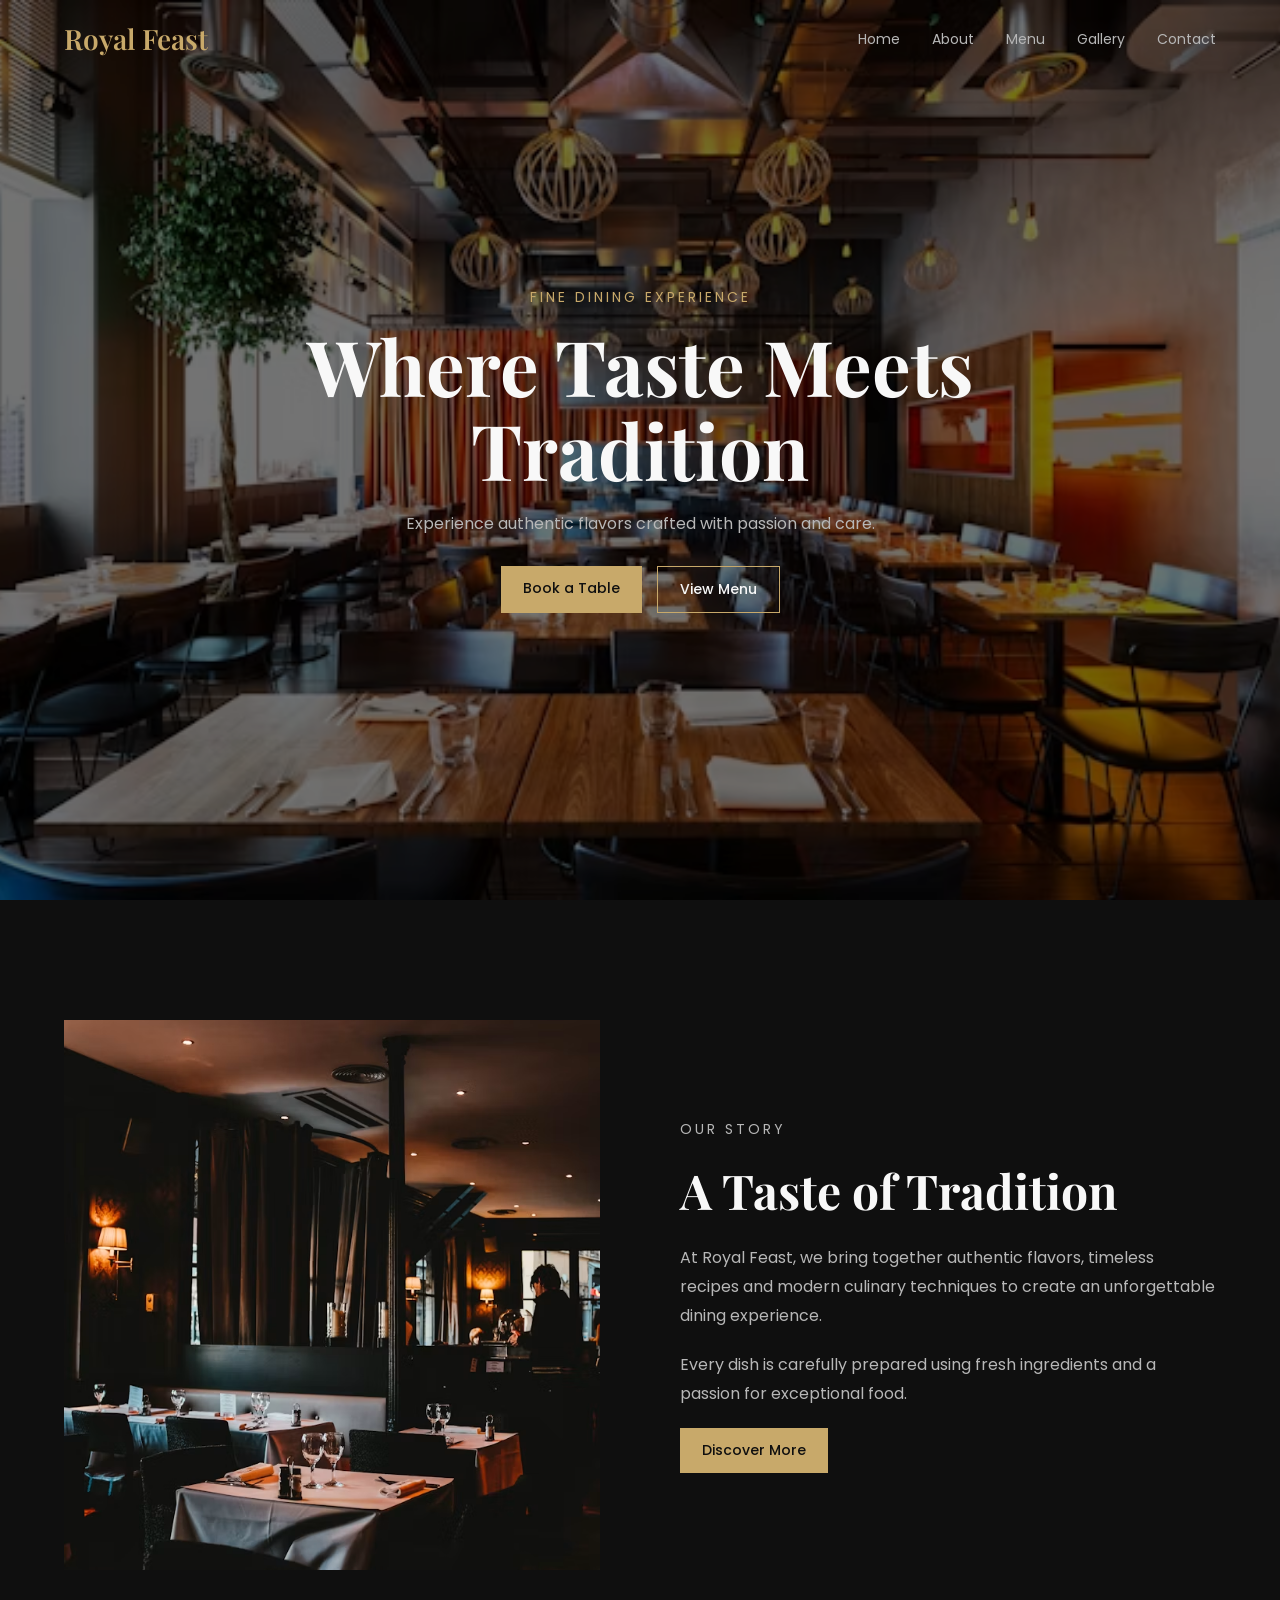
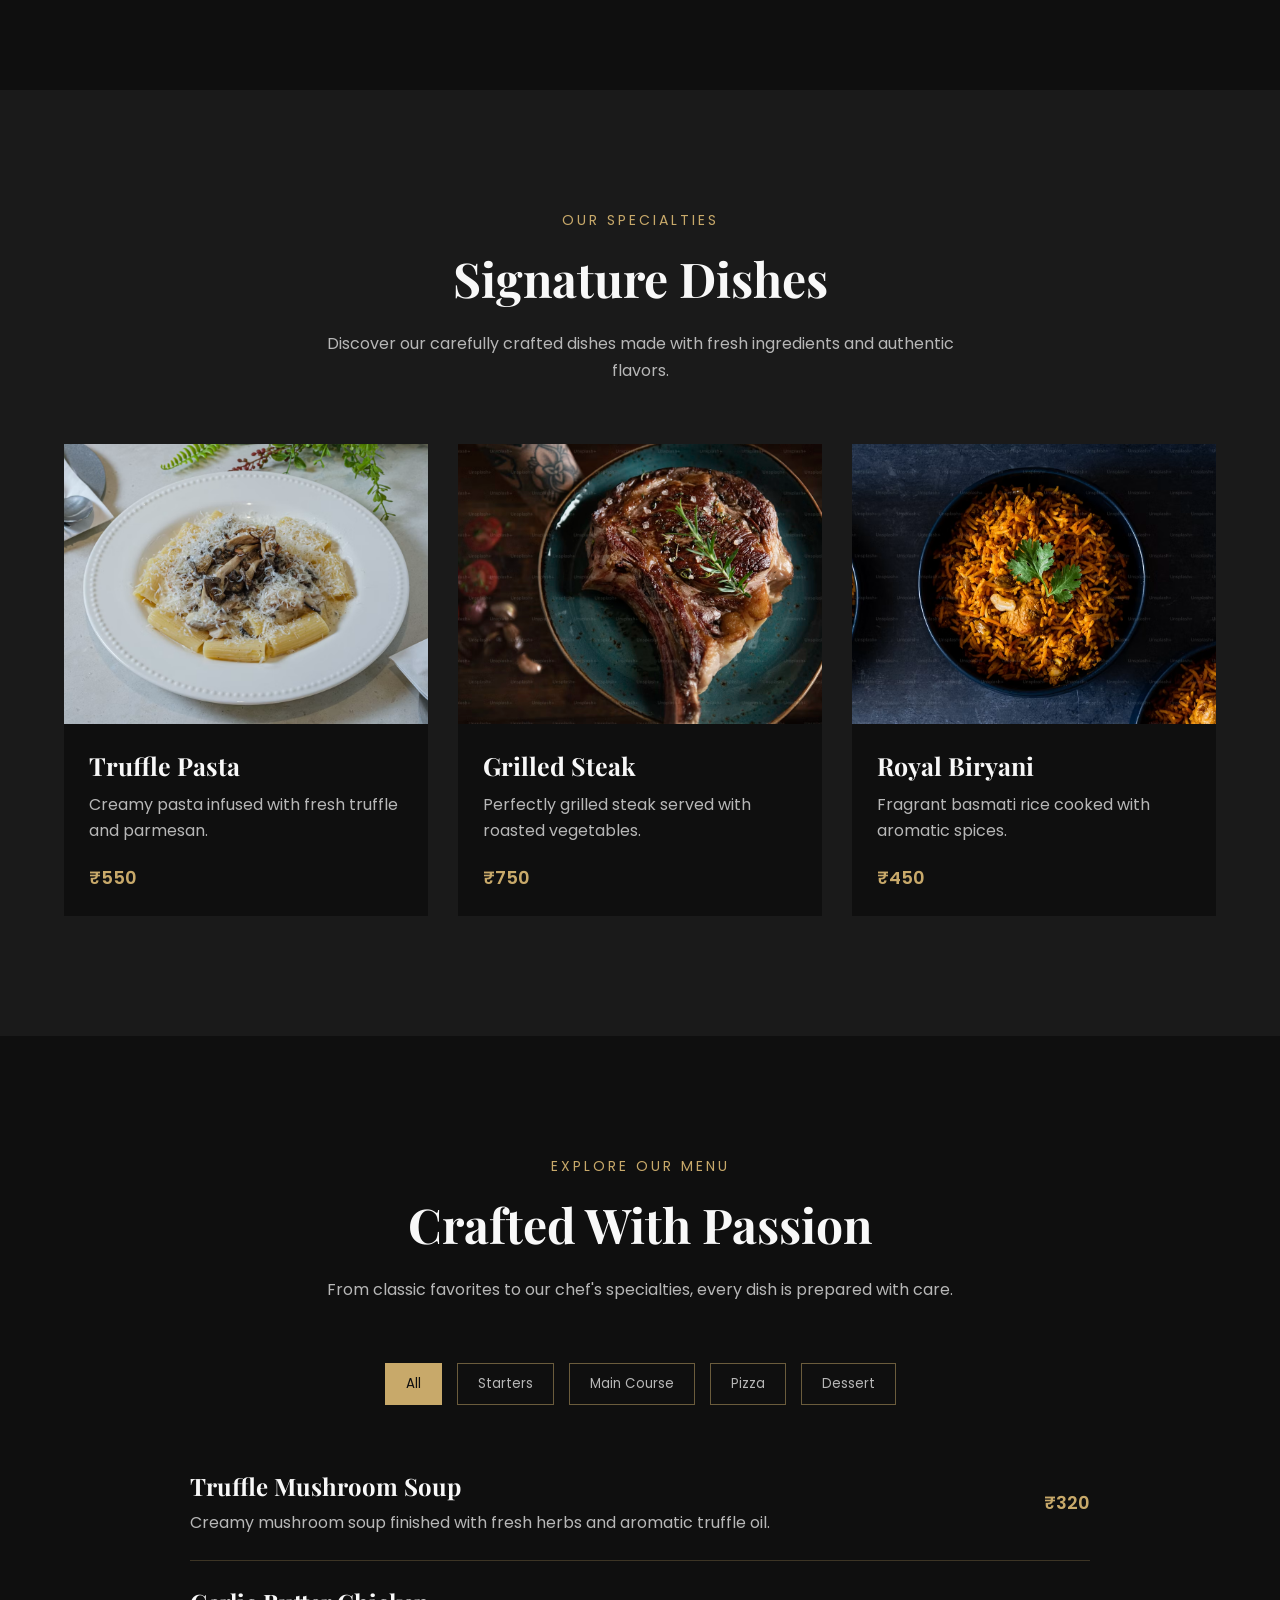
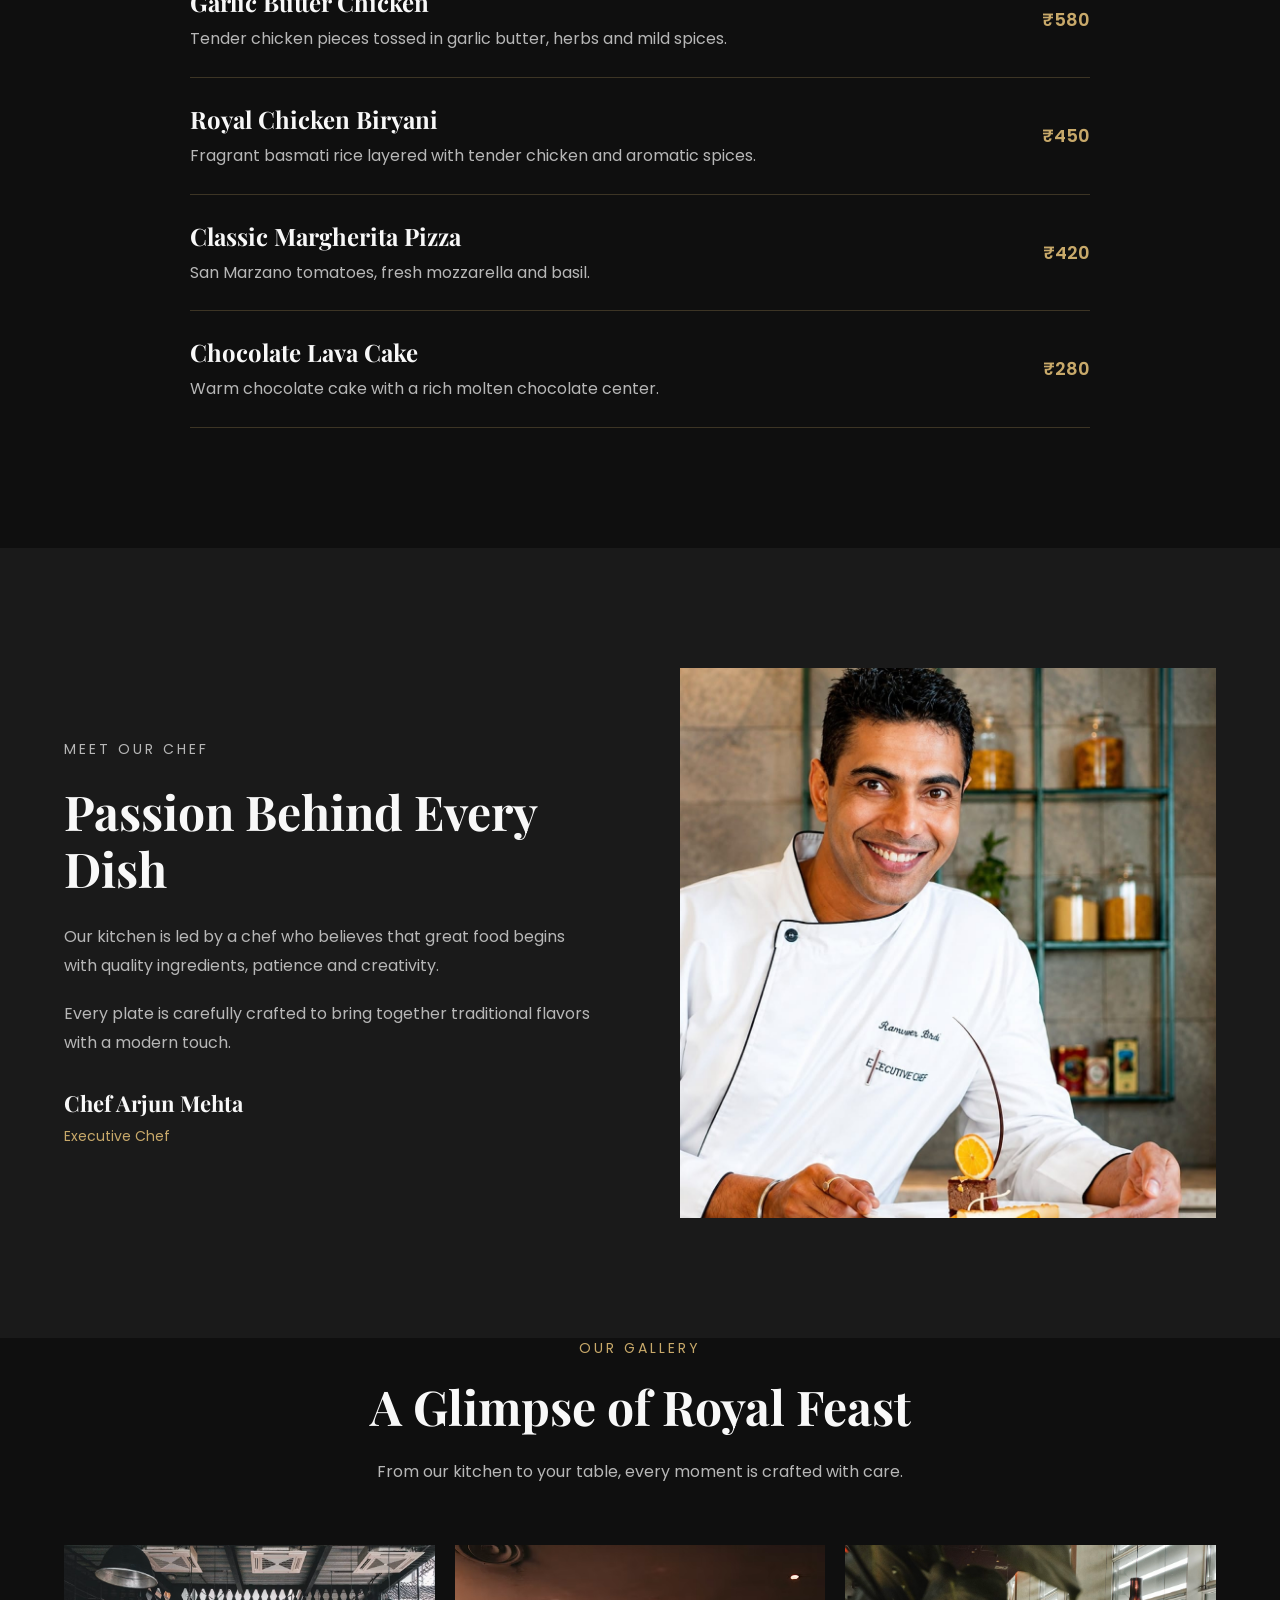
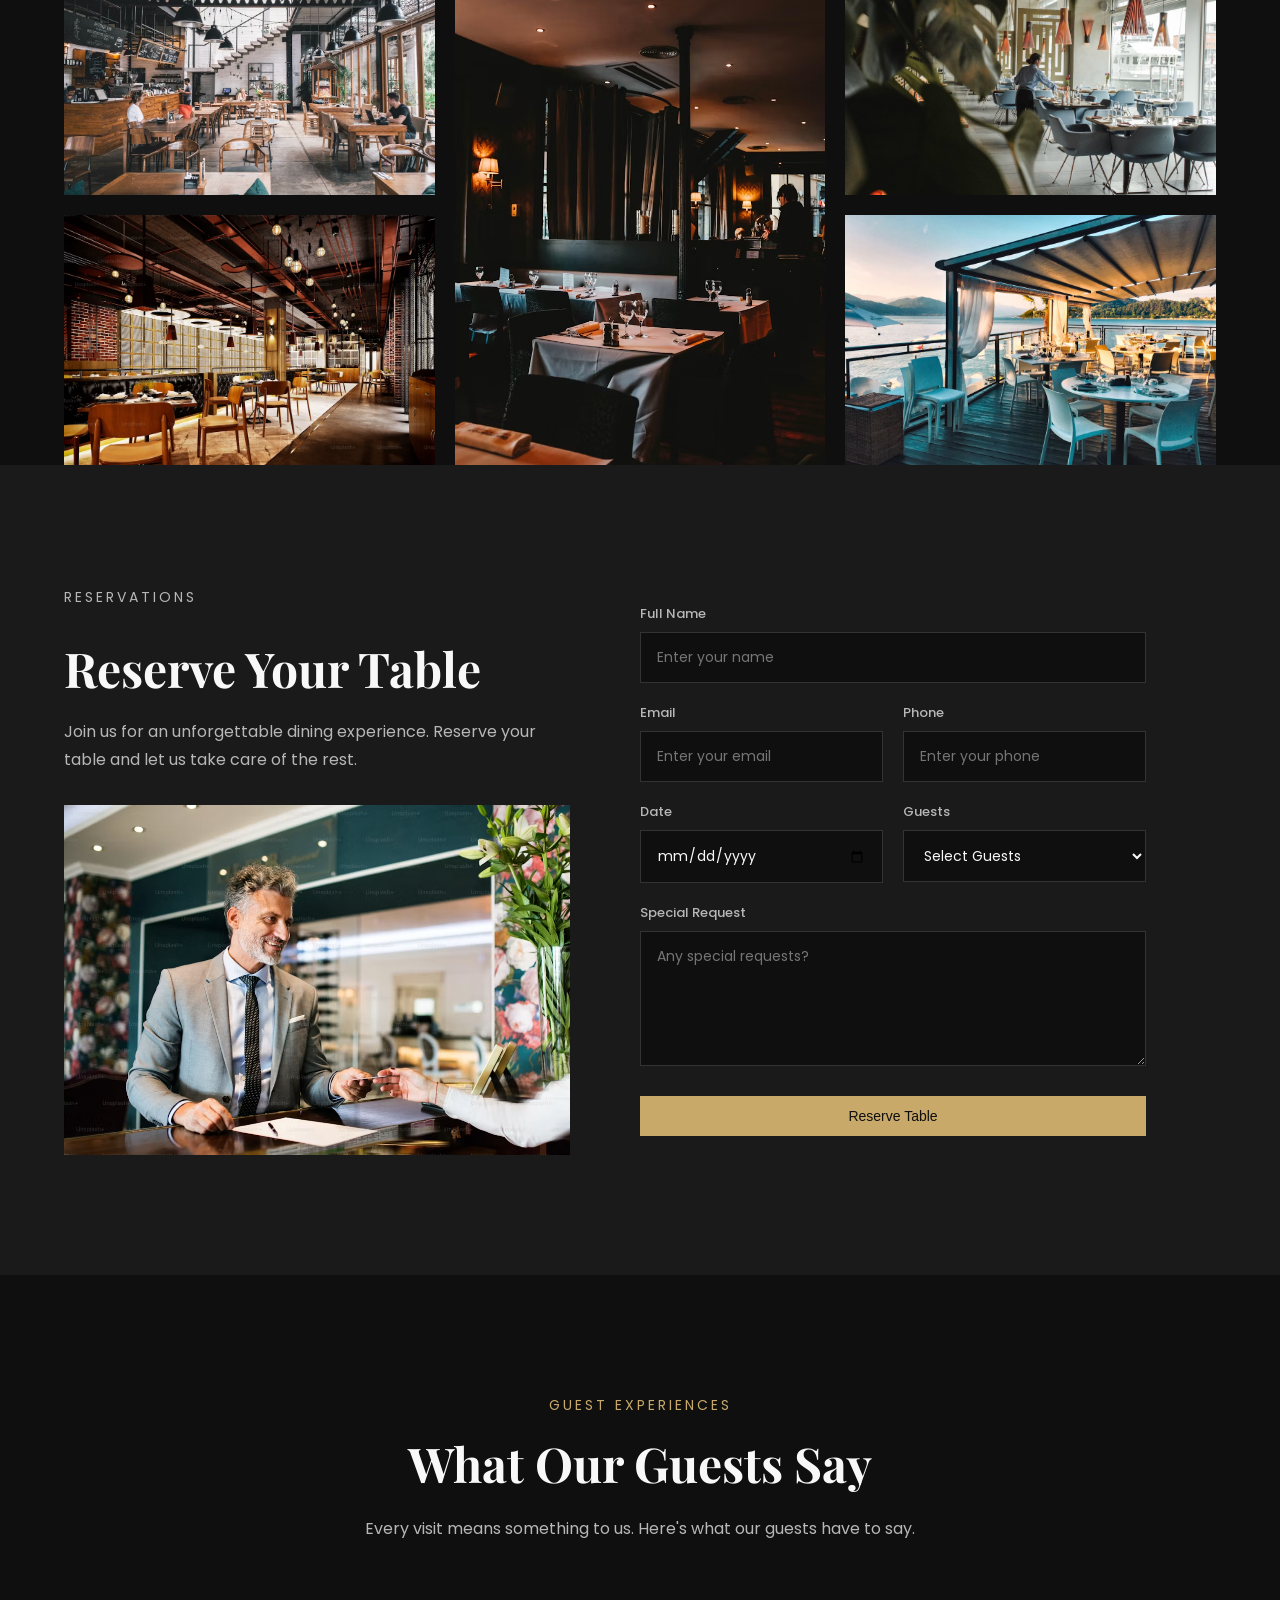
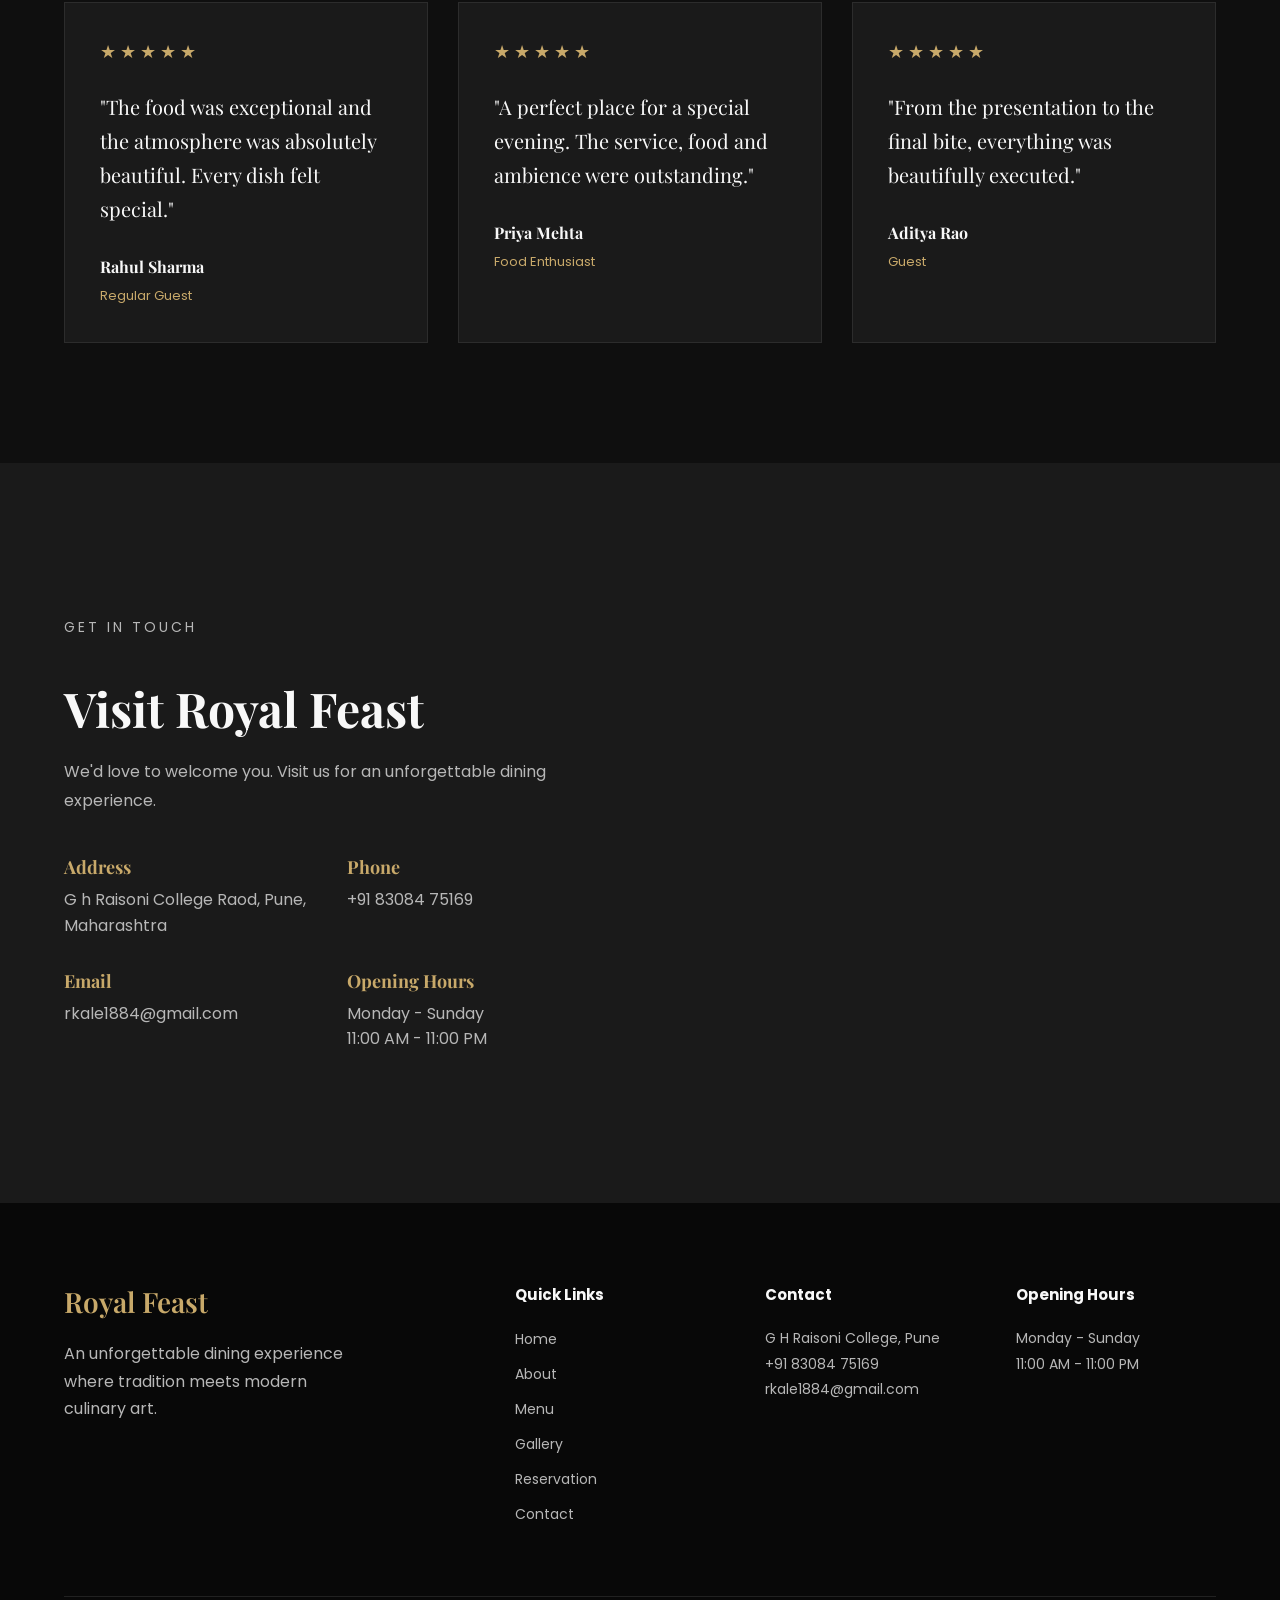
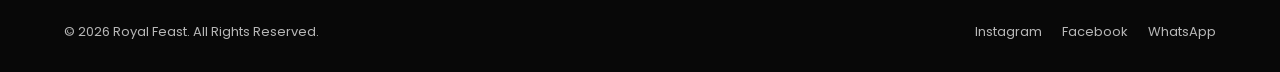
<file: index.html>
<!DOCTYPE html>
<html lang="en">
<head>
    <meta charset="UTF-8">
    <meta name="viewport" content="width=device-width, initial-scale=1.0">

    <!-- Google Fonts -->
    <link rel="preconnect" href="https://fonts.googleapis.com">
    <link rel="preconnect" href="https://fonts.gstatic.com" crossorigin>
    <link href="https://fonts.googleapis.com/css2?family=Playfair+Display:wght@400;500;600;700&family=Poppins:wght@300;400;500;600;700&display=swap" rel="stylesheet">

    <!-- CSS -->
    <link rel="stylesheet" href="restraurant.css">
    <link rel="stylesheet" href="responsive.css">
    <script src="javaScript.js" defer></script>

    <title>Royal Feast Restaurant</title>
</head>
<body>
    <header class="header">

    <div class="container">

        <nav class="navbar">

            <a href="#" class="logo">Royal Feast</a>

            <button class="menu-toggle" aria-label="Toggle navigation">
                <span></span>
                <span></span>
                <span></span>
            
            </button>

            <ul class="nav-links">
                <li><a href="#">Home</a></li>
                <li><a href="#">About</a></li>
                <li><a href="#">Menu</a></li>
                <li><a href="#">Gallery</a></li>
                <li><a href="#">Contact</a></li>
            </ul>

            <a href="#" class="btn btn-primary nav-book-btn">Book a Table</a>

        </nav>

    </div>

</header>
<section class="hero">

    <div class="hero-overlay"></div>

    <div class="container">

        <div class="hero-content">

            <p class="hero-subtitle">Fine Dining Experience</p>

            <h1>Where Taste Meets Tradition</h1>

            <p class="hero-description">
                Experience authentic flavors crafted with passion and care.
            </p>

            <div class="hero-buttons">
                <a href="#reservation" class="btn btn-primary">
                    Book a Table
                </a>

                <a href="#menu" class="btn btn-secondary">
                    View Menu
                </a>
            </div>

        </div>

    </div>

</section>
<section class="about reveal" id="about">

    <div class="container">

        <div class="about-content">

            <div class="about-image">
                <img src="images/restraurant2.jpg" alt="Elegant restaurant interior">
            </div>

            <div class="about-text">

                <p class="section-subtitle">
                    Our Story
                </p>

                <h2>
                    A Taste of Tradition
                </h2>

                <p>
                    At Royal Feast, we bring together authentic flavors,
                    timeless recipes and modern culinary techniques to
                    create an unforgettable dining experience.
                </p>

                <p>
                    Every dish is carefully prepared using fresh ingredients
                    and a passion for exceptional food.
                </p>

                <a href="#menu" class="btn btn-primary">
                    Discover More
                </a>

            </div>

        </div>

    </div>

</section>
<section class="dishes reveal" id="dishes">

    <div class="container">

        <div class="section-heading">

            <p class="section-subtitle">Our Specialties</p>

            <h2>Signature Dishes</h2>

            <p>
                Discover our carefully crafted dishes made with
                fresh ingredients and authentic flavors.
            </p>

        </div>


        <div class="dish-grid">

            <article class="dish-card">

                <div class="dish-image">
                    <img src="images/rest1.jpg" alt="Signature restaurant dish">
                </div>

                <div class="dish-info">
                    <h3>Truffle Pasta</h3>

                    <p>
                        Creamy pasta infused with fresh truffle
                        and parmesan.
                    </p>

                    <span class="dish-price">₹550</span>
                </div>

            </article>


            <article class="dish-card">

                <div class="dish-image">
                    <img src="images/rest2.jpg" alt="Signature restaurant dish">
                </div>

                <div class="dish-info">
                    <h3>Grilled Steak</h3>

                    <p>
                        Perfectly grilled steak served with
                        roasted vegetables.
                    </p>

                    <span class="dish-price">₹750</span>
                </div>

            </article>


            <article class="dish-card">

                <div class="dish-image">
                    <img src="images/rest4.jpg" alt="Signature restaurant dish">
                </div>

                <div class="dish-info">
                    <h3>Royal Biryani</h3>

                    <p>
                        Fragrant basmati rice cooked with
                        aromatic spices.
                    </p>

                    <span class="dish-price">₹450</span>
                </div>

            </article>

        </div>

    </div>

</section>
<section class="menu-section" id="full-menu">

    <div class="container">

        <div class="section-heading">

            <p class="section-subtitle">Explore Our Menu</p>

            <h2>Crafted With Passion</h2>

            <p>
                From classic favorites to our chef's specialties,
                every dish is prepared with care.
            </p>

        </div>
        <div class="menu-filters">
    <button class="filter-btn active" data-category="all">All</button>
    <button class="filter-btn" data-category="starter">Starters</button>
    <button class="filter-btn" data-category="main-course">Main Course</button>
    <button class="filter-btn" data-category="pizza">Pizza</button>
    <button class="filter-btn" data-category="dessert">Dessert</button>
</div>



        <div class="menu-list">

            <div class="menu-item">

                <div class="menu-item-info">
                    <h3>Truffle Mushroom Soup</h3>
                    <p>
                        Creamy mushroom soup finished with fresh herbs
                        and aromatic truffle oil.
                    </p>
                </div>

                <span class="menu-price">₹320</span>

            </div>


            <div class="menu-item">

                <div class="menu-item-info">
                    <h3>Garlic Butter Chicken</h3>
                    <p>
                        Tender chicken pieces tossed in garlic butter,
                        herbs and mild spices.
                    </p>
                </div>

                <span class="menu-price">₹580</span>

            </div>


            <div class="menu-item">

                <div class="menu-item-info">
                    <h3>Royal Chicken Biryani</h3>
                    <p>
                        Fragrant basmati rice layered with tender
                        chicken and aromatic spices.
                    </p>
                </div>

                <span class="menu-price">₹450</span>

            </div>


            <div class="menu-item">

                <div class="menu-item-info">
                    <h3>Classic Margherita Pizza</h3>
                    <p>
                        San Marzano tomatoes, fresh mozzarella
                        and basil.
                    </p>
                </div>

                <span class="menu-price">₹420</span>

            </div>


            <div class="menu-item">

                <div class="menu-item-info">
                    <h3>Chocolate Lava Cake</h3>
                    <p>
                        Warm chocolate cake with a rich molten
                        chocolate center.
                    </p>
                </div>

                <span class="menu-price">₹280</span>

            </div>

        </div>

    </div>

</section>
<section class="chef-section">

    <div class="container">

        <div class="chef-content">

            <div class="chef-text">

                <p class="section-subtitle">
                    Meet Our Chef
                </p>

                <h2>
                    Passion Behind Every Dish
                </h2>

                <p>
                    Our kitchen is led by a chef who believes that
                    great food begins with quality ingredients,
                    patience and creativity.
                </p>

                <p>
                    Every plate is carefully crafted to bring together
                    traditional flavors with a modern touch.
                </p>

                <div class="chef-details">
                    <h3>Chef Arjun Mehta</h3>
                    <span>Executive Chef</span>
                </div>

            </div>

            <div class="chef-image">

                <img
                    src="images/chef2.jpg"
                    alt="Executive chef preparing a dish"
                >

            </div>

        </div>

    </div>

</section>
<section class="gallery-section" id="gallery">

    <div class="container">

        <div class="section-heading">

            <p class="section-subtitle">Our Gallery</p>

            <h2>A Glimpse of Royal Feast</h2>

            <p>
                From our kitchen to your table, every moment
                is crafted with care.
            </p>

        </div>


        <div class="gallery-grid">

            <div class="gallery-item">
                <img src="images/restr1.jpg" alt="Restaurant dining area">
            </div>

            <div class="gallery-item gallery-tall">
                <img src="images/restr2.jpg" alt="Chef preparing food">
            </div>

            <div class="gallery-item">
                <img src="images/restr3.jpg" alt="Signature dish">
            </div>

            <div class="gallery-item">
                <img src="images/restr4.jpg" alt="Restaurant interior">
            </div>

            <div class="gallery-item">
                <img src="images/restr5.jpg" alt="Restaurant food">
            </div>

        </div>

    </div>

</section>
<section class="reservation" id="reservation">

    <div class="container">

        <div class="reservation-content">

            <div class="reservation-text">

                <p class="section-subtitle">Reservations</p>

                <h2>Reserve Your Table</h2>

                <p>
                    Join us for an unforgettable dining experience.
                    Reserve your table and let us take care of the rest.
                </p>

                <div class="reservation-image">
                    <img 
                        src="images/reserv.jpg" 
                        alt="Elegant restaurant dining table"
                    >
                </div>

            </div>


            <form class="reservation-form">

                <div class="form-group">
                    <label for="name">Full Name</label>
                    <input 
                        type="text" 
                        id="name" 
                        name="name"
                        placeholder="Enter your name"
                    >
                </div>


                <div class="form-row">

                    <div class="form-group">
                        <label for="email">Email</label>
                        <input 
                            type="email" 
                            id="email" 
                            name="email"
                            placeholder="Enter your email"
                        >
                    </div>

                    <div class="form-group">
                        <label for="phone">Phone</label>
                        <input 
                            type="tel" 
                            id="phone" 
                            name="phone"
                            placeholder="Enter your phone"
                        >
                    </div>

                </div>


                <div class="form-row">

                    <div class="form-group">
                        <label for="date">Date</label>
                        <input 
                            type="date" 
                            id="date" 
                            name="date"
                        >
                    </div>

                    <div class="form-group">
                        <label for="guests">Guests</label>
                        <select id="guests" name="guests">
                            <option value="">Select Guests</option>
                            <option value="1">1 Guest</option>
                            <option value="2">2 Guests</option>
                            <option value="3">3 Guests</option>
                            <option value="4">4 Guests</option>
                            <option value="5">5+ Guests</option>
                        </select>
                    </div>

                </div>


                <div class="form-group">
                    <label for="message">Special Request</label>

                    <textarea
                        id="message"
                        name="message"
                        rows="5"
                        placeholder="Any special requests?"
                    ></textarea>
                </div>


                <button type="submit" class="btn btn-primary">
                    Reserve Table
                </button>

            </form>
            <p class="form-message"></p>

        </div>

    </div>

</section>
<section class="testimonials" id="testimonials">

    <div class="container">

        <div class="section-heading">

            <p class="section-subtitle">Guest Experiences</p>

            <h2>What Our Guests Say</h2>

            <p>
                Every visit means something to us.
                Here's what our guests have to say.
            </p>

        </div>


        <div class="testimonial-grid">

            <article class="testimonial-card">

                <div class="stars">
                    ★★★★★
                </div>

                <blockquote>
                    "The food was exceptional and the atmosphere
                    was absolutely beautiful. Every dish felt special."
                </blockquote>

                <div class="guest">
                    <h3>Rahul Sharma</h3>
                    <span>Regular Guest</span>
                </div>

            </article>


            <article class="testimonial-card">

                <div class="stars">
                    ★★★★★
                </div>

                <blockquote>
                    "A perfect place for a special evening.
                    The service, food and ambience were outstanding."
                </blockquote>

                <div class="guest">
                    <h3>Priya Mehta</h3>
                    <span>Food Enthusiast</span>
                </div>

            </article>


            <article class="testimonial-card">

                <div class="stars">
                    ★★★★★
                </div>

                <blockquote>
                    "From the presentation to the final bite,
                    everything was beautifully executed."
                </blockquote>

                <div class="guest">
                    <h3>Aditya Rao</h3>
                    <span>Guest</span>
                </div>

            </article>

        </div>

    </div>

</section>
<section class="contact" id="contact">

    <div class="container">

        <div class="contact-content">

            <div class="contact-info">

                <p class="section-subtitle">Get In Touch</p>

                <h2>Visit Royal Feast</h2>

                <p>
                    We'd love to welcome you. Visit us for an
                    unforgettable dining experience.
                </p>


                <div class="contact-details">

                    <div class="contact-item">
                        <h3>Address</h3>
                        <p>
                            G h Raisoni College Raod, Pune, Maharashtra
                        </p>
                    </div>


                    <div class="contact-item">
                        <h3>Phone</h3>
                        <p>+91 83084 75169</p>
                    </div>


                    <div class="contact-item">
                        <h3>Email</h3>
                        <p>rkale1884@gmail.com</p>
                    </div>


                    <div class="contact-item">
                        <h3>Opening Hours</h3>
                        <p>
                            Monday - Sunday<br>
                            11:00 AM - 11:00 PM
                        </p>
                    </div>

                </div>

            </div>


            <div class="contact-map">

                  <iframe src="https://www.google.com/maps/embed?pb=!1m18!1m12!1m3!1d3781.9992286915613!2d73.97903454865721!3d18.574073510532653!2m3!1f0!2f0!3f0!3m2!1i1024!2i768!4f13.1!3m3!1m2!1s0x3bc2c3002c1b544d%3A0x410f9946b312af0!2sG%20H%20Raisoni%20Junior%20College%2C%20Pune!5e0!3m2!1sen!2sin!4v1787149173196!5m2!1sen!2sin" width="600" height="450" style="border:0;" allowfullscreen="" loading="lazy" referrerpolicy="strict-origin-when-cross-origin"></iframe>

            </div>

        </div>

    </div>

</section>
<footer class="footer">

    <div class="container">

        <div class="footer-content">

            <div class="footer-brand">

                <a href="#" class="logo">Royal Feast</a>

                <p>
                    An unforgettable dining experience where
                    tradition meets modern culinary art.
                </p>

            </div>


            <div class="footer-links">

                <h3>Quick Links</h3>

                <ul>
                    <li><a href="#">Home</a></li>
                    <li><a href="#about">About</a></li>
                    <li><a href="#menu">Menu</a></li>
                    <li><a href="#gallery">Gallery</a></li>
                    <li><a href="#reservation">Reservation</a></li>
                    <li><a href="#contact">Contact</a></li>
                </ul>

            </div>


            <div class="footer-contact">

                <h3>Contact</h3>

                <p>G H Raisoni College, Pune</p>
                <p>+91 83084 75169</p>
                <p>rkale1884@gmail.com</p>

            </div>


            <div class="footer-hours">

                <h3>Opening Hours</h3>

                <p>Monday - Sunday</p>
                <p>11:00 AM - 11:00 PM</p>

            </div>

        </div>


        <div class="footer-bottom">

            <p>
                © 2026 Royal Feast. All Rights Reserved.
            </p>

            <div class="social-links">
                <a href="https://www.instagram.com/ritesh.kale18?igsh=MThtdWNkbzNjN3N3ZQ==&igsi=MThtdWNkbzNjN3N3ZQ==">Instagram</a>
                <a href="https://www.facebook.com/share/1D7obi2peW/">Facebook</a>
                <a href="https://api.whatsapp.com/qr/6VT6YU4RLF6KC1?autoload=1&app_absent=0">WhatsApp</a>
            </div>

        </div>

    </div>

</footer>
<div class="dish-modal" id="dishModal">

    <div class="dish-modal-content">

        <button class="modal-close" id="modalClose">
            &times;
        </button>

        <h2 id="modalDishName"></h2>

        <p id="modalDishDescription"></p>

        <span id="modalDishPrice"></span>

    </div>

</div>
</body>
</html>
</file>
<file: restraurant.css>
*{
    margin : 0;
    padding : 0;
    box-sizing : border-box;

}
html{
    scroll-behavior:smooth;
}
:root{

    --bg:#0F0F0F;
    --bg-light:#1A1A1A;

    --gold:#C8A96A;

    --white:#F8F8F8;

    --gray:#B7B7B7;

}
body{

    font-family:"Poppins",sans-serif;

    background:var(--bg);

    color:var(--white);

}
img{

    width:100%;

    display:block;

}
a{

    text-decoration:none;

    color:inherit;

}
ul{

    list-style:none;

}
.container{

    width:90%;

    max-width:1200px;

    margin:auto;

}
h1,
h2,
h3,
h4{

    font-family:"Playfair Display",serif;

}
.header{
    position: fixed;
    top: 0;
    left: 0;
    width: 100%;
    z-index: 1000;
    padding: 20px 0;
}
.navbar{
    display: flex;
    justify-content: space-between;
    align-items: center;
}
.logo{
    font-family: "Playfair Display", serif;
    font-size: 28px;
    font-weight: 600;
    color: var(--gold);
}
.nav-links{
    display: flex;
    align-items: center;
    gap: 32px;
}
.nav-links a{
    font-size: 14px;
    font-weight: 400;
    color: var(--gray);
    transition: color 0.3s ease;
}
.nav-links a:hover{
    color: var(--gold);
}
.btn{
    display: inline-block;
    padding: 12px 22px;
    font-size: 14px;
    font-weight: 500;
    transition: all 0.3s ease;
}

.btn-primary{
    background: var(--gold);
    color: var(--bg);
}
.btn-primary:hover{
    background: var(--white);
}
/* =========================
   HERO SECTION
========================= */

.hero{
    min-height: 100vh;

    background-image: url("images/restaurant.jpg");
    background-size: cover;
    background-position: center;

    display: flex;
    align-items: center;
    justify-content: center;

    position: relative;
}


/* Dark Overlay */

.hero-overlay{
    position: absolute;
    inset: 0;

    background: rgba(0, 0, 0, 0.55);
}


/* Hero Content */

.hero-content{
    position: relative;
    z-index: 1;

    max-width: 750px;
    margin: 0 auto;

    text-align: center;
}


/* Subtitle */

.hero-subtitle{
    color: var(--gold);

    font-size: 14px;
    letter-spacing: 3px;
    text-transform: uppercase;

    margin-bottom: 15px;
}


/* Main Heading */

.hero h1{
    font-size: clamp(45px, 6vw, 80px);

    line-height: 1.1;

    margin-bottom: 20px;
}


/* Description */

.hero-description{
    max-width: 600px;

    margin: 0 auto 30px;

    color: var(--gray);

    font-size: 16px;
}


/* Hero Buttons */

.hero-buttons{
    display: flex;

    justify-content: center;

    gap: 15px;
}


/* Secondary Button */

.btn-secondary{
    border: 1px solid var(--gold);

    color: var(--white);
}


/* Secondary Button Hover */

.btn-secondary:hover{
    background: var(--gold);

    color: var(--bg);
}
.about{
    padding: 120px 0;
}
.about-content{
    display: flex;
    align-items: center;
    gap: 80px;
}
.about-image{
    flex: 1;
}

.about-image img{
    height: 550px;
    object-fit: cover;
}
.about-text{
    flex: 1;
}
.section-subtitle{
    color: var(--gold);
    font-size: 14px;
    letter-spacing: 3px;
    text-transform: uppercase;
    margin-bottom: 15px;
}
.about-text h2{
    font-size: 48px;
    line-height: 1.2;
    margin-bottom: 25px;
}
.about-text p{
    color: var(--gray);
    line-height: 1.8;
    margin-bottom: 20px;
}
.dishes{
    padding: 120px 0;
    background: var(--bg-light);
}
.section-heading{
    max-width: 650px;
    margin: 0 auto 60px;
    text-align: center;
}
.section-heading h2{
    font-size: 48px;
    margin-bottom: 20px;
}
.section-heading > p:last-child{
    color: var(--gray);
    line-height: 1.7;
}
.dish-grid{
    display: grid;
    grid-template-columns: repeat(3, 1fr);
    gap: 30px;
}
.dish-card{
    background: var(--bg);
    overflow: hidden;
    transition: transform 0.3s ease;
}
.dish-card:hover{
    transform: translateY(-8px);
}
.dish-image{
    height: 280px;
    overflow: hidden;
}
.dish-image img{
    height: 100%;
    object-fit: cover;
    transition: transform 0.5s ease;
}
.dish-card:hover .dish-image img{
    transform: scale(1.05);
}
.dish-info{
    padding: 25px;
}
.dish-info h3{
    font-size: 25px;
    margin-bottom: 10px;
}
.dish-info p{
    color: var(--gray);
    line-height: 1.6;
    margin-bottom: 20px;
}
.dish-price{
    color: var(--gold);
    font-weight: 600;
    font-size: 18px;
}
.menu-section{
    padding: 120px 0;
    background: var(--bg);
}
.menu-list{
    max-width: 900px;
    margin: 0 auto;
}
.menu-item{
    display: flex;
    justify-content: space-between;
    align-items: center;

    padding: 25px 0;

    border-bottom: 1px solid rgba(200, 169, 106, 0.25);
}
.menu-item-info{
    max-width: 700px;
}
.menu-item-info h3{
    font-size: 24px;
    margin-bottom: 8px;
}
.menu-item-info p{
    color: var(--gray);
    line-height: 1.6;
}
.menu-price{
    color: var(--gold);
    font-size: 18px;
    font-weight: 600;
    margin-left: 30px;
    white-space: nowrap;
}
.chef-section{
    padding: 120px 0;
    background: var(--bg-light);
}
.chef-content{
    display: flex;
    align-items: center;
    gap: 80px;
}
.chef-text{
    flex: 1;
}
.chef-text h2{
    font-size: 48px;
    line-height: 1.2;
    margin-bottom: 25px;
}
.chef-text > p{
    color: var(--gray);
    line-height: 1.8;
    margin-bottom: 20px;
}
.chef-details{
    margin-top: 30px;
}
.chef-details h3{
    font-size: 22px;
    margin-bottom: 5px;
}
.chef-details span{
    color: var(--gold);
    font-size: 14px;
}
.chef-image{
    flex: 1;
}
.chef-image img{
    height: 550px;
    object-fit: cover;
}
.gallery-grid{
    display: grid;
    grid-template-columns: repeat(3, 1fr);
    grid-auto-rows: 250px;
    gap: 20px;
}
.gallery-tall{
    grid-row: span 2;
}
.gallery-item{
    overflow: hidden;
}
.gallery-item img{
    width: 100%;
    height: 100%;
    object-fit: cover;
    transition: transform 0.5s ease;
}
.gallery-item:hover img{
    transform: scale(1.05);
}
.reservation{
    padding: 120px 0;
    background: var(--bg-light);
}
.reservation-content{
    display: flex;
    align-items: center;
    gap: 70px;
}
.reservation-text{
    flex: 1;
}
.reservation-form{
    flex: 1;
}
.form-group{
    display: flex;
    flex-direction: column;
    gap: 8px;
    margin-bottom: 20px;
}
.form-row{
    display: grid;
    grid-template-columns: repeat(2, 1fr);
    gap: 20px;
}
.form-group label{
    font-size: 13px;
    color: var(--gray);
    font-weight: 500;
}
.form-group input,
.form-group select,
.form-group textarea{
    width: 100%;
    padding: 14px 16px;

    background: var(--bg);
    border: 1px solid rgba(255, 255, 255, 0.15);

    color: var(--white);
    font-family: inherit;
    font-size: 14px;

    outline: none;
}
.form-group input:focus,
.form-group select:focus,
.form-group textarea:focus{
    border-color: var(--gold);
}
.form-group textarea{
    resize: vertical;
    min-height: 120px;
}
.form-group select{
    cursor: pointer;
}
.btn{
    display: inline-block;
    padding: 12px 22px;
    font-size: 14px;
    font-weight: 500;
    transition: all 0.3s ease;
}
.reservation-form .btn{
    width: 100%;
    margin-top: 10px;
    border: none;
    cursor: pointer;
}
.reservation-text h2{
    font-size: 48px;
    line-height: 1.2;
    margin-bottom: 20px;
}
.reservation-text > p{
    color: var(--gray);
    line-height: 1.8;
    margin-bottom: 30px;
}
.reservation-image{
    height: 350px;
    overflow: hidden;
}

.reservation-image img{
    width: 100%;
    height: 100%;
    object-fit: cover;
}
.testimonials{
    padding: 120px 0;
    background: var(--bg);
}
.testimonial-grid{
    display: grid;
    grid-template-columns: repeat(3, 1fr);
    gap: 30px;
}
.testimonial-card{
    padding: 35px;
    background: var(--bg-light);
    border: 1px solid rgba(255, 255, 255, 0.08);
}
.stars{
    color: var(--gold);
    font-size: 18px;
    letter-spacing: 4px;
    margin-bottom: 25px;
}
.testimonial-card blockquote{
    font-family: "Playfair Display", serif;
    font-size: 20px;
    line-height: 1.7;
    color: var(--white);
    margin-bottom: 30px;
}
.guest h3{
    font-size: 16px;
    margin-bottom: 5px;
}

.guest span{
    color: var(--gold);
    font-size: 13px;
}
.contact{
    padding: 120px 0;
    background: var(--bg-light);
}
.contact-content{
    display: flex;
    align-items: center;
    gap: 80px;
}
.contact-info,
.contact-map{
    flex: 1;
}
.contact-info h2{
    font-size: 48px;
    line-height: 1.2;
    margin-bottom: 20px;
}
.contact-info > p{
    color: var(--gray);
    line-height: 1.8;
    margin-bottom: 40px;
}
.contact-details{
    display: grid;
    grid-template-columns: repeat(2, 1fr);
    gap: 30px;
}
.contact-item h3{
    font-size: 18px;
    color: var(--gold);
    margin-bottom: 8px;
}
.contact-item p{
    color: var(--gray);
    line-height: 1.6;
}
.contact-map{
    height: 500px;
    overflow: hidden;
}
.contact-map iframe{
    width: 100%;
    height: 100%;
}
.footer{
    padding: 80px 0 30px;
    background: #080808;
}
.footer-content{
    display: grid;
    grid-template-columns: 2fr 1fr 1fr 1fr;
    gap: 50px;
    padding-bottom: 60px;
}
.footer-brand p{
    max-width: 300px;
    margin-top: 20px;
    color: var(--gray);
    line-height: 1.7;
}
.footer h3{
    font-family: "Poppins", sans-serif;
    font-size: 15px;
    margin-bottom: 20px;
    color: var(--white);
}
.footer-links li{
    margin-bottom: 10px;
}

.footer-links a{
    color: var(--gray);
    font-size: 14px;
    transition: color 0.3s ease;
}

.footer-links a:hover{
    color: var(--gold);
}
.footer-contact p,
.footer-hours p{
    color: var(--gray);
    font-size: 14px;
    line-height: 1.8;
}
.footer-bottom{
    display: flex;
    justify-content: space-between;
    align-items: center;

    padding-top: 25px;

    border-top: 1px solid rgba(255,255,255,0.1);
}
.footer-bottom p{
    color: var(--gray);
    font-size: 13px;
}
.social-links{
    display: flex;
    gap: 20px;
}

.social-links a{
    color: var(--gray);
    font-size: 13px;
    transition: color 0.3s ease;
}

.social-links a:hover{
    color: var(--gold);
}
.menu-toggle {
    display: none;
    background: none;
    border: none;
    cursor: pointer;
    padding: 5px;
}

.menu-toggle span {
    display: block;
    width: 25px;
    height: 3px;
    margin: 5px 0;
    transition: 0.3s;
    background: #ffffff;
}
.menu-toggle.active span:nth-child(1) {
    transform: rotate(45deg) translate(5px, 5px);
}

.menu-toggle.active span:nth-child(2) {
    opacity: 0;
}

.menu-toggle.active span:nth-child(3) {
    transform: rotate(-45deg) translate(5px, -5px);
}
.header.scrolled {
    background: rgba(15, 15, 15, 0.95);
    padding: 12px 0;
}
.menu-filters {
    display: flex;
    justify-content: center;
    gap: 15px;
    margin-bottom: 40px;
    flex-wrap: wrap;
}

.filter-btn {
    padding: 10px 20px;
    background: transparent;
    border: 1px solid rgba(200, 169, 106, 0.5);
    color: var(--gray);
    cursor: pointer;
    font-family: inherit;
    transition: all 0.3s ease;
}

.filter-btn:hover,
.filter-btn.active {
    background: var(--gold);
    color: var(--bg);
}
.form-message {
    margin-top: 15px;
    font-size: 14px;
}
.dish-modal {
    display: flex;
    opacity: 0;
    visibility: hidden;

    position: fixed;
    inset: 0;
    z-index: 9999;

    background: rgba(0, 0, 0, 0.8);

    justify-content: center;
    align-items: center;

    transition: opacity 0.3s ease, visibility 0.3s ease;
}

.dish-modal.show {
    opacity: 1;
    visibility: visible;
}

.dish-modal-content {
    position: relative;
    width: 90%;
    max-width: 500px;
    padding: 40px;

    background: #1a1a1a;
    text-align: center;
}

.modal-close {
    position: absolute;
    top: 15px;
    right: 20px;

    background: none;
    border: none;

    color: white;
    font-size: 30px;

    cursor: pointer;
}
.reveal {
    opacity: 0;
    transform: translateY(40px);
    transition: opacity 0.7s ease, transform 0.7s ease;
}

.reveal.show {
    opacity: 1;
    transform: translateY(0);
}
.menu-toggle {
    display: none;
}
</file>
<file: responsive.css>
@media (max-width: 768px){
 .navbar {
    flex-wrap: wrap;
    justify-content: space-between;
    align-items: center;
}

    .nav-links{
        order: 3;
        width: 100%;
        justify-content: center;
        flex-wrap: wrap;
        gap: 15px;
        display: none;
    }
    .nav-links.active{
    display: flex;
}
     .hero{
        min-height: 100svh;
        padding: 100px 0 60px;
    }

    .hero h1{
        font-size: 48px;
    }

    .hero-description{
        font-size: 14px;
        max-width: 90%;
        margin-left: auto;
        margin-right: auto;
    }

    .hero-buttons{
        flex-direction: column;
        align-items: center;
    }
    .about-content{
    flex-direction: column;
    gap: 50px;
}
.about-image,
.about-text{
    width: 100%;
}

.about-image img{
    height: 400px;
}
.chef-content{
    flex-direction: column;
    gap: 50px;
}

.chef-text,
.chef-image{
    width: 100%;
}

.chef-image{
    order: -1;
}

.chef-image img{
    height: 400px;
}
.contact-content{
    flex-direction: column;
    gap: 50px;
}

.contact-info,
.contact-map{
    width: 100%;
}

.contact-map{
    height: 400px;
}
.reservation-content{
    flex-direction: column;
    gap: 50px;
}

.reservation-text,
.reservation-form{
    width: 100%;
}
.dish-grid{
    grid-template-columns: 1fr;
    gap: 25px;
}
.testimonial-grid{
    grid-template-columns: 1fr;
    gap: 25px;
}
.contact-details{
    grid-template-columns: 1fr;
    gap: 25px;
}
.form-row{
    grid-template-columns: 1fr;
    gap: 0;
}
.gallery-grid{
    grid-template-columns: 1fr;
    grid-auto-rows: 300px;
}
.gallery-tall{
    grid-row: span 1;
}
.footer-content{
    grid-template-columns: 1fr;
    gap: 40px;
    padding-bottom: 40px;
}
.footer-bottom{
    flex-direction: column;
    gap: 20px;
    text-align: center;
}
.section-heading h2,
.about-text h2,
.chef-text h2,
.reservation-text h2,
.contact-info h2{
    font-size: 38px;
}
.about-text p,
.chef-text > p,
.contact-info > p,
.reservation-text > p{
    font-size: 14px;
}
}
.menu-toggle {
    display: none;
}
.nav-book-btn {
    display: none;
}
@media (max-width: 768px) {

    .dish-modal-content {
        width: 90%;
        padding: 30px 20px;
    }

    .modal-close {
        top: 10px;
        right: 15px;
    }

    #modalDishName {
        font-size: 28px;
    }

    #modalDishDescription {
        font-size: 14px;
        line-height: 1.6;
    }

}
/* MOBILE MENU */

@media (max-width: 768px) {

    .menu-toggle {
        display: flex;
        flex-direction: column;
        justify-content: center;
        align-items: center;

        width: 40px;
        height: 40px;

        background: transparent;
        border: none;
        padding: 0;
        cursor: pointer;
    }

    .menu-toggle span {
        display: block;
        width: 28px;
        height: 3px;
        margin: 3px 0;
        background: #ffffff;
    }

    .nav-links {
        display: none;
    }

    .nav-links.active {
        display: flex;
    }

}
</file>
